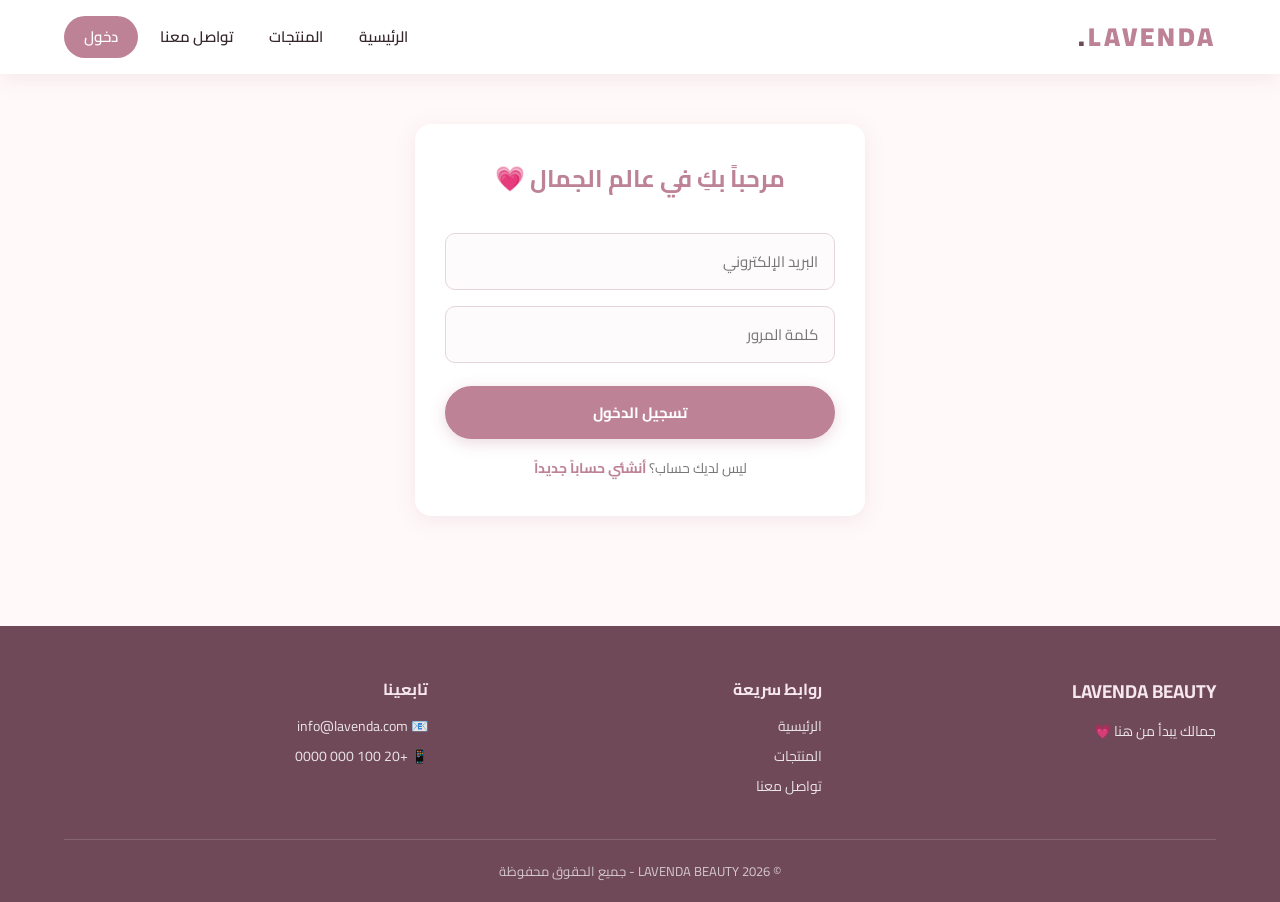
<file: 6️⃣ login.html>
<!DOCTYPE html>
<html lang="ar" dir="rtl">
<head>
    <meta charset="UTF-8">
    <meta name="viewport" content="width=device-width, initial-scale=1.0">
    <title>تسجيل الدخول - LAVENDA BEAUTY</title>
    <link rel="stylesheet" href="assets/css/style.css">
    <link rel="icon" href="data:image/svg+xml,<svg xmlns='http://www.w3.org/2000/svg' viewBox='0 0 100 100'><text y='.9em' font-size='90'>💄</text></svg>">
</head>
<body>
<div id="site-header"></div>

<main>
    <div class="form-box">
        <h2>مرحباً بكِ في عالم الجمال 💗</h2>
        <div id="alert"></div>

        <form onsubmit="login(event)">
            <input type="email" name="email" placeholder="البريد الإلكتروني" required>
            <input type="password" name="password" placeholder="كلمة المرور" required>
            <button class="btn" type="submit">تسجيل الدخول</button>
        </form>

        <p class="form-link">
            ليس لديك حساب؟ <a href="register.html">أنشئي حساباً جديداً</a>
        </p>
    </div>
</main>

<div id="site-footer"></div>

<script src="assets/js/data.js"></script>
<script src="assets/js/app.js"></script>
<script>
    async function login(e) {
        e.preventDefault();
        const fd = new FormData(e.target);
        try {
            await Auth.login(fd.get('email'), fd.get('password'));
            UI.toast('تم تسجيل الدخول بنجاح 💗', 'success');
            setTimeout(() => location.href = 'index.html', 500);
        } catch (err) {
            document.getElementById('alert').innerHTML =
                `<div class="alert error">${escapeHtml(err.message)}</div>`;
        }
    }
</script>
</body>
</html>
</file>
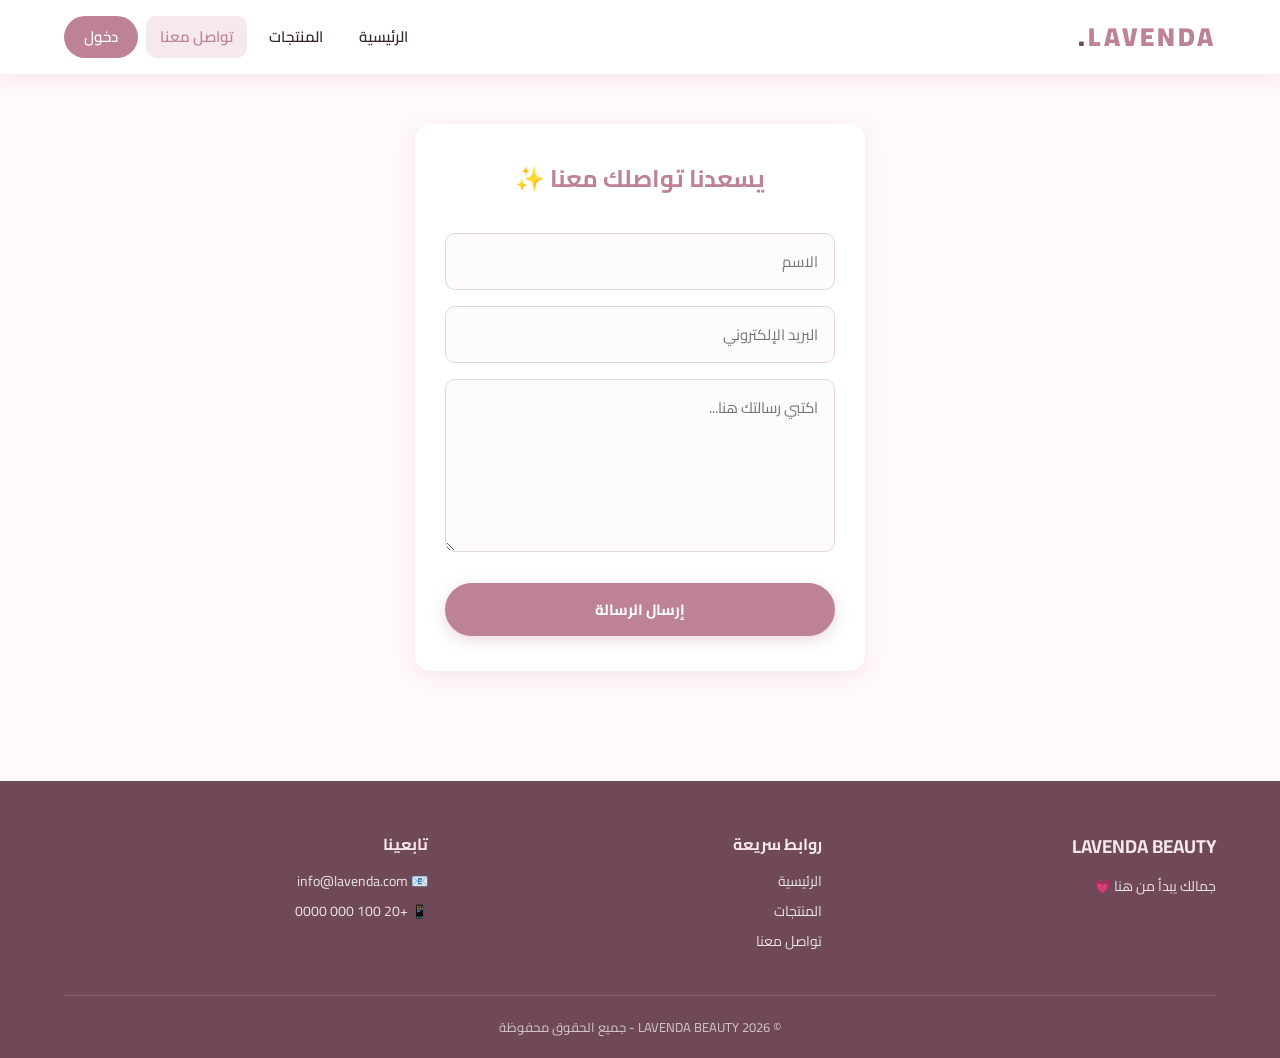
<file: contact.html>
<!DOCTYPE html>
<html lang="ar" dir="rtl">
<head>
    <meta charset="UTF-8">
    <meta name="viewport" content="width=device-width, initial-scale=1.0">
    <title>تواصل معنا - LAVENDA BEAUTY</title>
    <link rel="stylesheet" href="assets/css/style.css">
    <link rel="icon" href="data:image/svg+xml,<svg xmlns='http://www.w3.org/2000/svg' viewBox='0 0 100 100'><text y='.9em' font-size='90'>💄</text></svg>">
</head>
<body>
<div id="site-header"></div>

<main>
    <div class="form-box">
        <h2>يسعدنا تواصلك معنا ✨</h2>
        <div id="alert"></div>

        <form onsubmit="sendMessage(event)">
            <input type="text" name="name" placeholder="الاسم" required>
            <input type="email" name="email" placeholder="البريد الإلكتروني" required>
            <textarea name="message" rows="5" placeholder="اكتبي رسالتك هنا..." required></textarea>
            <button class="btn" type="submit">إرسال الرسالة</button>
        </form>
    </div>
</main>

<div id="site-footer"></div>

<script src="assets/js/data.js"></script>
<script src="assets/js/app.js"></script>
<script>
    function sendMessage(e) {
        e.preventDefault();
        const fd = new FormData(e.target);
        Messages.create({
            name: fd.get('name'),
            email: fd.get('email'),
            message: fd.get('message'),
        });
        document.getElementById('alert').innerHTML =
            '<div class="alert success">تم إرسال رسالتك بنجاح 💗 سنتواصل معك قريباً</div>';
        e.target.reset();
        UI.toast('تم إرسال الرسالة ✅', 'success');
    }
</script>
</body>
</html>
</file>
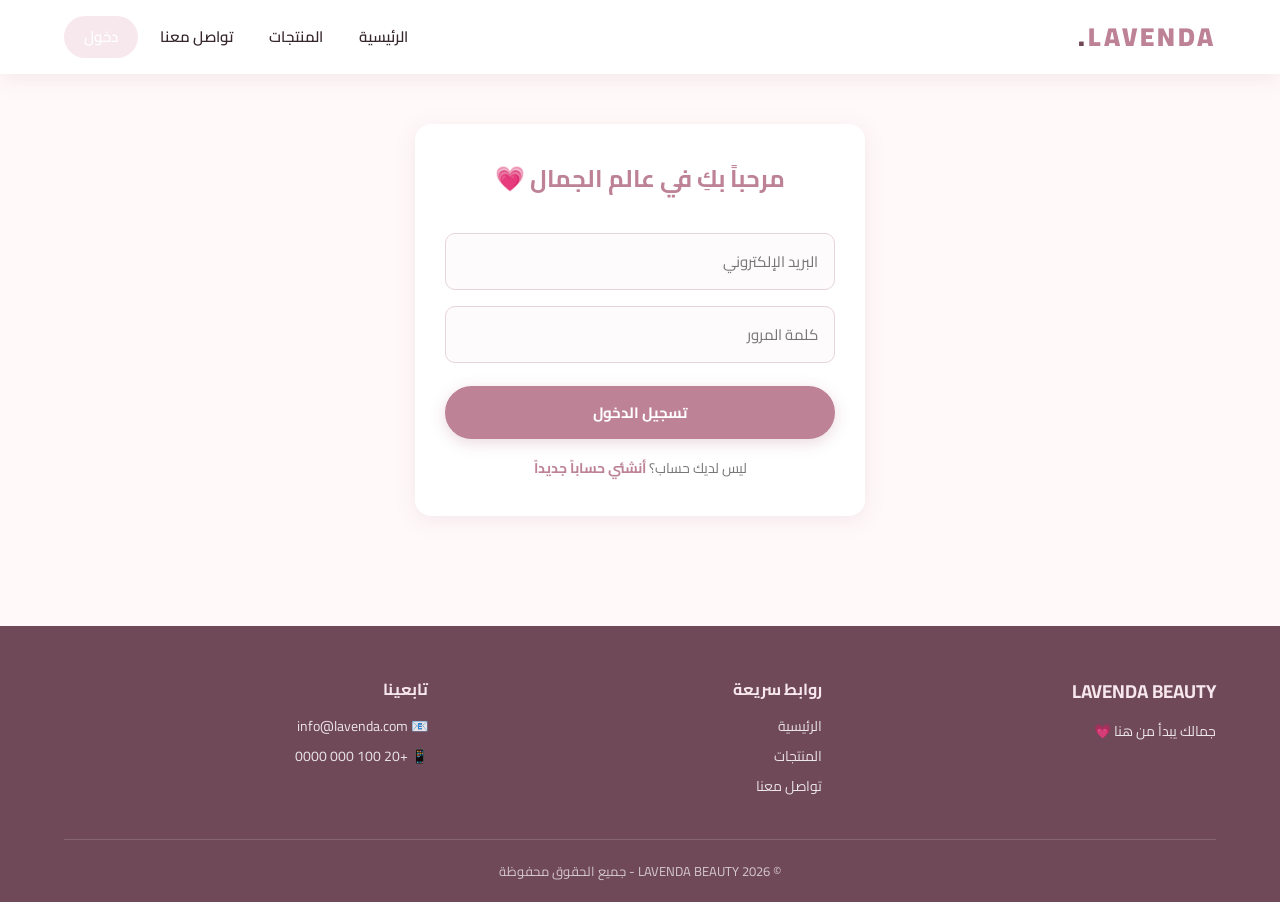
<file: orders.html>
<!DOCTYPE html>
<html lang="ar" dir="rtl">
<head>
    <meta charset="UTF-8">
    <meta name="viewport" content="width=device-width, initial-scale=1.0">
    <title>طلباتي - LAVENDA BEAUTY</title>
    <link rel="stylesheet" href="assets/css/style.css">
    <link rel="icon" href="data:image/svg+xml,<svg xmlns='http://www.w3.org/2000/svg' viewBox='0 0 100 100'><text y='.9em' font-size='90'>💄</text></svg>">
</head>
<body>
<div id="site-header"></div>

<main>
    <h2 class="title">طلباتي 🛒</h2>
    <div class="orders-list" id="ordersList"></div>
</main>

<div id="site-footer"></div>

<script src="assets/js/data.js"></script>
<script src="assets/js/app.js"></script>
<script>
    if (!Auth.isLoggedIn()) {
        location.href = 'login.html';
    } else {
        render();
    }

    function render() {
        const user = Auth.currentUser();
        const orders = Orders.forUser(user.id);
        const host = document.getElementById('ordersList');

        if (!orders.length) {
            host.innerHTML = `
                <div class="empty">
                    <span class="big-icon">🛒</span>
                    لا توجد طلبات بعد.
                    <br><br>
                    <a href="products.html">تصفحي المنتجات</a>
                </div>`;
            return;
        }

        host.innerHTML = `
            <div class="orders-grid">
                ${orders.map(o => {
                    const st = Orders.statusLabel(o.status);
                    return `
                        <div class="order-card">
                            <img src="${escapeHtml(o.product_image)}" alt="${escapeHtml(o.product_name)}">
                            <h3>${escapeHtml(o.product_name)}</h3>
                            <p class="meta">الكمية: ${o.quantity}</p>
                            <p class="meta price">الإجمالي: ${formatPrice(o.total_price)}</p>
                            <span class="status status-${st.cls}">${st.text}</span>
                            <span class="date">${new Date(o.created_at).toLocaleString('ar-EG')}</span>
                        </div>
                    `;
                }).join('')}
            </div>`;
    }
</script>
</body>
</html>
</file>
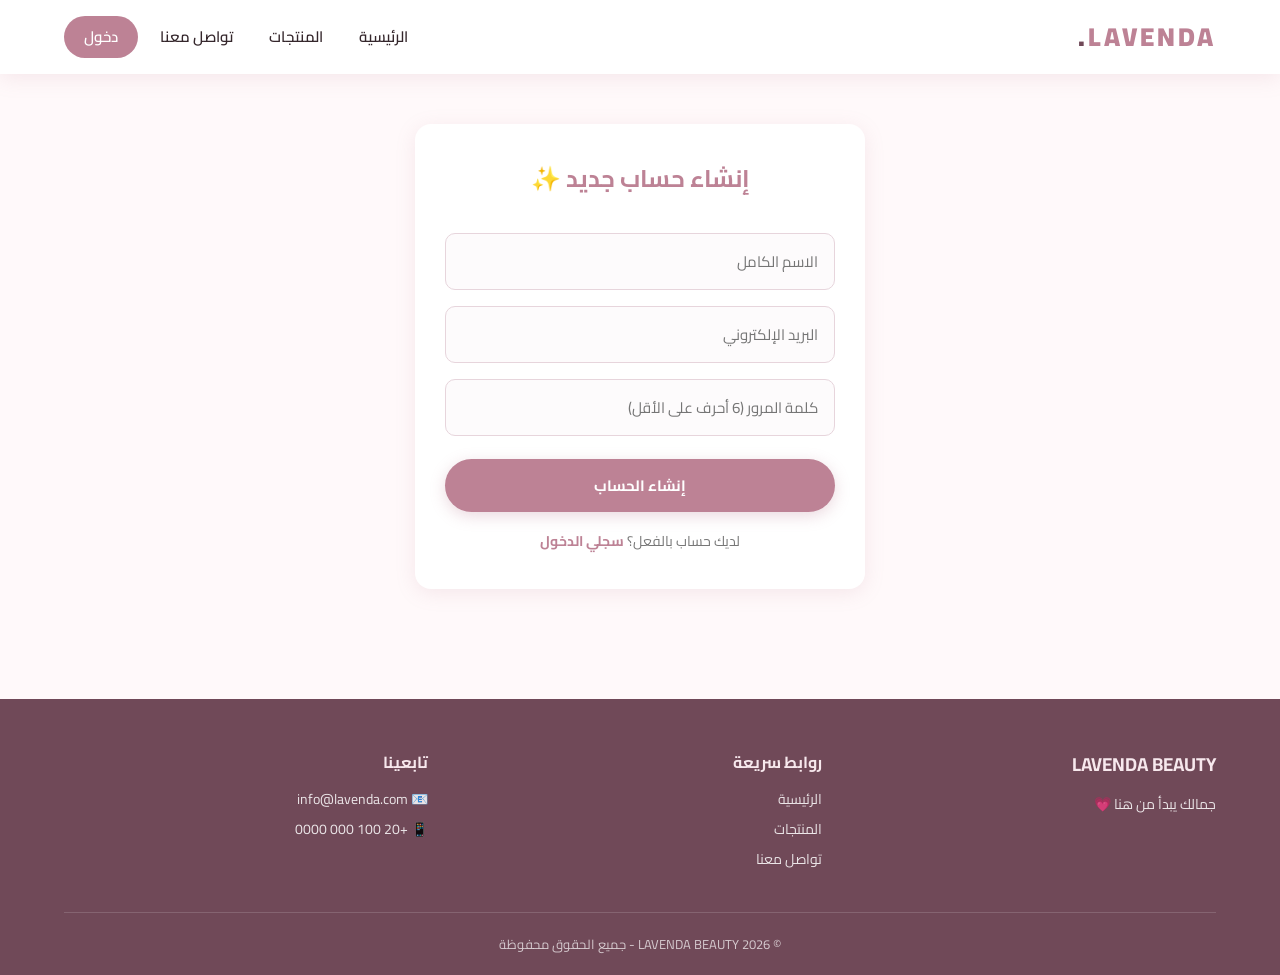
<file: register.html>
<!DOCTYPE html>
<html lang="ar" dir="rtl">
<head>
    <meta charset="UTF-8">
    <meta name="viewport" content="width=device-width, initial-scale=1.0">
    <title>إنشاء حساب - LAVENDA BEAUTY</title>
    <link rel="stylesheet" href="assets/css/style.css">
    <link rel="icon" href="data:image/svg+xml,<svg xmlns='http://www.w3.org/2000/svg' viewBox='0 0 100 100'><text y='.9em' font-size='90'>💄</text></svg>">
</head>
<body>
<div id="site-header"></div>

<main>
    <div class="form-box">
        <h2>إنشاء حساب جديد ✨</h2>
        <div id="alert"></div>

        <form onsubmit="register(event)">
            <input type="text" name="name" placeholder="الاسم الكامل" required>
            <input type="email" name="email" placeholder="البريد الإلكتروني" required>
            <input type="password" name="password" placeholder="كلمة المرور (6 أحرف على الأقل)" required minlength="6">
            <button class="btn" type="submit">إنشاء الحساب</button>
        </form>

        <p class="form-link">
            لديك حساب بالفعل؟ <a href="login.html">سجلي الدخول</a>
        </p>
    </div>
</main>

<div id="site-footer"></div>

<script src="assets/js/data.js"></script>
<script src="assets/js/app.js"></script>
<script>
    async function register(e) {
        e.preventDefault();
        const fd = new FormData(e.target);
        try {
            await Auth.register({
                name: fd.get('name'),
                email: fd.get('email'),
                password: fd.get('password'),
            });
            UI.toast('تم إنشاء حسابك بنجاح 💗', 'success');
            setTimeout(() => location.href = 'login.html', 700);
        } catch (err) {
            document.getElementById('alert').innerHTML =
                `<div class="alert error">${escapeHtml(err.message)}</div>`;
        }
    }
</script>
</body>
</html>
</file>
<file: assets/css/style.css>
@import url('https://fonts.googleapis.com/css2?family=Cairo:wght@400;600;700;900&display=swap');

*, *::before, *::after { margin: 0; padding: 0; box-sizing: border-box; }

:root {
    --primary: #bd8295;
    --primary-dark: #92576c;
    --primary-light: #f7e8ed;
    --text: #35272c;
    --text-soft: #704958;
    --bg: #fff9fa;
    --white: #ffffff;
    --shadow: 0 4px 20px rgba(189, 130, 149, 0.15);
    --shadow-hover: 0 10px 30px rgba(189, 130, 149, 0.25);
    --radius: 16px;
    --transition: 0.3s ease;
}

html { scroll-behavior: smooth; }

body {
    font-family: 'Cairo', sans-serif;
    background: var(--bg);
    color: var(--text);
    line-height: 1.7;
    overflow-x: hidden;
    min-height: 100vh;
    display: flex;
    flex-direction: column;
}

main { flex: 1; }
img { max-width: 100%; display: block; }
a { text-decoration: none; color: inherit; }

/* ===== Header ===== */
header {
    background: var(--white);
    padding: 15px 5%;
    display: flex;
    justify-content: space-between;
    align-items: center;
    box-shadow: var(--shadow);
    position: sticky;
    top: 0;
    z-index: 1000;
}

.logo a {
    color: var(--primary);
    font-size: 26px;
    font-weight: 900;
    letter-spacing: 3px;
}
.logo span { color: var(--text-soft); }

nav {
    display: flex;
    align-items: center;
    gap: 8px;
    flex-wrap: wrap;
}

nav a {
    color: var(--text);
    font-size: 15px;
    font-weight: 600;
    padding: 8px 14px;
    border-radius: 10px;
    transition: var(--transition);
    position: relative;
}

nav a:hover, nav a.active {
    color: var(--primary);
    background: var(--primary-light);
}

.nav-btn {
    background: var(--primary);
    color: var(--white) !important;
    padding: 8px 20px !important;
    border-radius: 25px !important;
}
.nav-btn:hover {
    background: var(--primary-dark) !important;
    color: var(--white) !important;
}

.menu-toggle {
    display: none;
    flex-direction: column;
    gap: 5px;
    background: none;
    border: none;
    cursor: pointer;
    padding: 8px;
}
.menu-toggle span {
    width: 26px;
    height: 3px;
    background: var(--primary);
    border-radius: 3px;
    transition: var(--transition);
}

/* ===== Hero ===== */
.hero {
    min-height: 480px;
    padding: 60px 5%;
    display: flex;
    align-items: center;
    justify-content: space-between;
    gap: 40px;
    background: linear-gradient(135deg, #f7e8ed 0%, #fce4ec 100%);
}

.hero-text { flex: 1; }

.hero h1 {
    font-size: clamp(28px, 5vw, 48px);
    color: var(--text-soft);
    margin-bottom: 18px;
    font-weight: 900;
    line-height: 1.3;
}

.hero p {
    font-size: 17px;
    margin-bottom: 25px;
    color: var(--text);
}

.hero img {
    width: 42%;
    max-width: 400px;
    border-radius: 200px 200px 20px 20px;
    object-fit: cover;
    box-shadow: var(--shadow-hover);
}

/* ===== Buttons ===== */
.btn {
    display: inline-block;
    background: var(--primary);
    color: var(--white);
    padding: 12px 28px;
    border: none;
    border-radius: 30px;
    cursor: pointer;
    font-family: inherit;
    font-size: 15px;
    font-weight: 700;
    transition: var(--transition);
    box-shadow: 0 4px 15px rgba(189, 130, 149, 0.3);
    text-align: center;
}

.btn:hover {
    background: var(--primary-dark);
    transform: translateY(-2px);
    box-shadow: 0 8px 20px rgba(189, 130, 149, 0.4);
}
.btn:active { transform: translateY(0); }

/* ===== Title ===== */
.title {
    text-align: center;
    margin: 50px 0 30px;
    color: var(--text-soft);
    font-size: clamp(22px, 4vw, 32px);
    font-weight: 900;
}

/* ===== Products grid ===== */
.products-grid {
    display: grid;
    grid-template-columns: repeat(auto-fit, minmax(260px, 1fr));
    gap: 25px;
    padding: 20px 5%;
    max-width: 1300px;
    margin: 0 auto;
}

.card {
    background: var(--white);
    padding: 18px;
    text-align: center;
    border-radius: var(--radius);
    box-shadow: var(--shadow);
    transition: var(--transition);
    display: flex;
    flex-direction: column;
}

.card:hover {
    transform: translateY(-8px);
    box-shadow: var(--shadow-hover);
}

.card img {
    width: 100%;
    height: 220px;
    object-fit: cover;
    border-radius: 12px;
    margin-bottom: 14px;
}

.card h3 {
    margin: 8px 0;
    color: var(--text-soft);
    font-size: 19px;
}

.card .desc {
    font-size: 14px;
    color: #777;
    margin-bottom: 10px;
    flex-grow: 1;
}

.price {
    color: var(--primary);
    font-weight: 700;
    font-size: 18px;
    margin: 10px 0;
}

.order-form {
    display: flex;
    flex-direction: column;
    gap: 8px;
    margin-top: auto;
}

.order-form input[type="number"] {
    padding: 8px;
    border: 1px solid #e7d5dc;
    border-radius: 8px;
    text-align: center;
    font-family: inherit;
}

/* ===== Forms ===== */
.form-box {
    width: 92%;
    max-width: 450px;
    margin: 50px auto;
    background: var(--white);
    padding: 35px 30px;
    border-radius: var(--radius);
    box-shadow: var(--shadow);
}

.form-box h2 {
    text-align: center;
    color: var(--primary);
    margin-bottom: 25px;
    font-size: 24px;
}

input, textarea {
    width: 100%;
    padding: 13px 16px;
    margin: 8px 0;
    border: 1.5px solid #e7d5dc;
    border-radius: 10px;
    font-family: inherit;
    font-size: 15px;
    transition: var(--transition);
    background: #fdfbfc;
}

input:focus, textarea:focus {
    outline: none;
    border-color: var(--primary);
    background: var(--white);
    box-shadow: 0 0 0 3px rgba(189, 130, 149, 0.1);
}

.form-box .btn { width: 100%; margin-top: 15px; }

.form-link {
    text-align: center;
    margin-top: 18px;
    font-size: 14px;
    color: #777;
}
.form-link a { color: var(--primary); font-weight: 700; }

/* ===== Alerts ===== */
.alert {
    padding: 12px 16px;
    border-radius: 10px;
    margin-bottom: 15px;
    text-align: center;
    font-size: 14px;
    font-weight: 600;
}
.alert.error   { background: #fde8e8; color: #c53030; border-right: 4px solid #c53030; }
.alert.success { background: #e8f5e9; color: #2e7d32; border-right: 4px solid #2e7d32; }

/* ===== Toast ===== */
.toast-container {
    position: fixed;
    bottom: 20px;
    left: 50%;
    transform: translateX(-50%);
    z-index: 9999;
    display: flex;
    flex-direction: column;
    gap: 8px;
    align-items: center;
}
.toast {
    background: var(--text);
    color: white;
    padding: 12px 22px;
    border-radius: 30px;
    font-size: 14px;
    font-weight: 600;
    box-shadow: 0 6px 20px rgba(0,0,0,0.2);
    animation: slideUp 0.3s ease;
    transition: opacity 0.3s;
}
.toast.success { background: #2e7d32; }
.toast.error   { background: #c53030; }
@keyframes slideUp {
    from { transform: translateY(20px); opacity: 0; }
    to   { transform: translateY(0);    opacity: 1; }
}

/* ===== Orders ===== */
.orders-list {
    padding: 30px 5%;
    max-width: 1200px;
    margin: 0 auto;
}

.orders-grid {
    display: grid;
    grid-template-columns: repeat(auto-fit, minmax(260px, 1fr));
    gap: 20px;
}

.order-card {
    background: white;
    border-radius: var(--radius);
    box-shadow: var(--shadow);
    padding: 18px;
    text-align: center;
    transition: var(--transition);
}
.order-card:hover {
    transform: translateY(-4px);
    box-shadow: var(--shadow-hover);
}

.order-card img {
    width: 100%;
    height: 180px;
    object-fit: cover;
    border-radius: 12px;
    margin-bottom: 12px;
}

.order-card h3 {
    color: var(--text-soft);
    margin-bottom: 6px;
}

.order-card .meta {
    font-size: 14px;
    color: #666;
    margin: 4px 0;
}

.order-card .date {
    display: block;
    font-size: 12px;
    color: #999;
    margin-top: 8px;
}

.status {
    font-size: 13px;
    padding: 5px 14px;
    border-radius: 20px;
    display: inline-block;
    margin-top: 10px;
    font-weight: 600;
}
.status-pending   { background: #fff3cd; color: #856404; }
.status-confirmed { background: #d4edda; color: #155724; }
.status-cancelled { background: #f8d7da; color: #721c24; }

.empty {
    text-align: center;
    padding: 60px 20px;
    color: #999;
    font-size: 16px;
}
.empty a { color: var(--primary); font-weight: 700; }
.empty .big-icon { font-size: 60px; display: block; margin-bottom: 15px; }

/* ===== Footer ===== */
footer {
    background: var(--text-soft);
    color: var(--white);
    padding: 50px 5% 20px;
    margin-top: 60px;
}

.footer-content {
    display: grid;
    grid-template-columns: repeat(auto-fit, minmax(200px, 1fr));
    gap: 30px;
    max-width: 1200px;
    margin: 0 auto;
}

.footer-content h3, .footer-content h4 {
    color: #f7e8ed;
    margin-bottom: 12px;
}

.footer-content a {
    display: block;
    color: rgba(255,255,255,0.85);
    margin: 6px 0;
    font-size: 14px;
    transition: var(--transition);
}
.footer-content a:hover { color: var(--primary-light); }

.footer-content p {
    color: rgba(255,255,255,0.85);
    font-size: 14px;
    margin: 6px 0;
}

.copyright {
    text-align: center;
    margin-top: 35px;
    padding-top: 20px;
    border-top: 1px solid rgba(255,255,255,0.15);
    font-size: 13px;
    color: rgba(255,255,255,0.7);
}

/* ===== Responsive ===== */
@media (max-width: 768px) {
    .menu-toggle { display: flex; }

    nav {
        position: absolute;
        top: 100%;
        right: 0;
        left: 0;
        background: var(--white);
        flex-direction: column;
        padding: 15px;
        box-shadow: var(--shadow);
        transform: translateY(-150%);
        opacity: 0;
        pointer-events: none;
        transition: var(--transition);
    }
    nav.open {
        transform: translateY(0);
        opacity: 1;
        pointer-events: all;
    }
    nav a { width: 100%; text-align: center; }

    .hero {
        flex-direction: column-reverse;
        text-align: center;
        padding: 40px 5%;
    }
    .hero img { width: 80%; }

    .products-grid {
        grid-template-columns: 1fr;
        padding: 15px 5%;
    }

    .form-box { padding: 25px 20px; }
}

@media (min-width: 769px) and (max-width: 1024px) {
    .products-grid { grid-template-columns: repeat(2, 1fr); }
}
</file>
